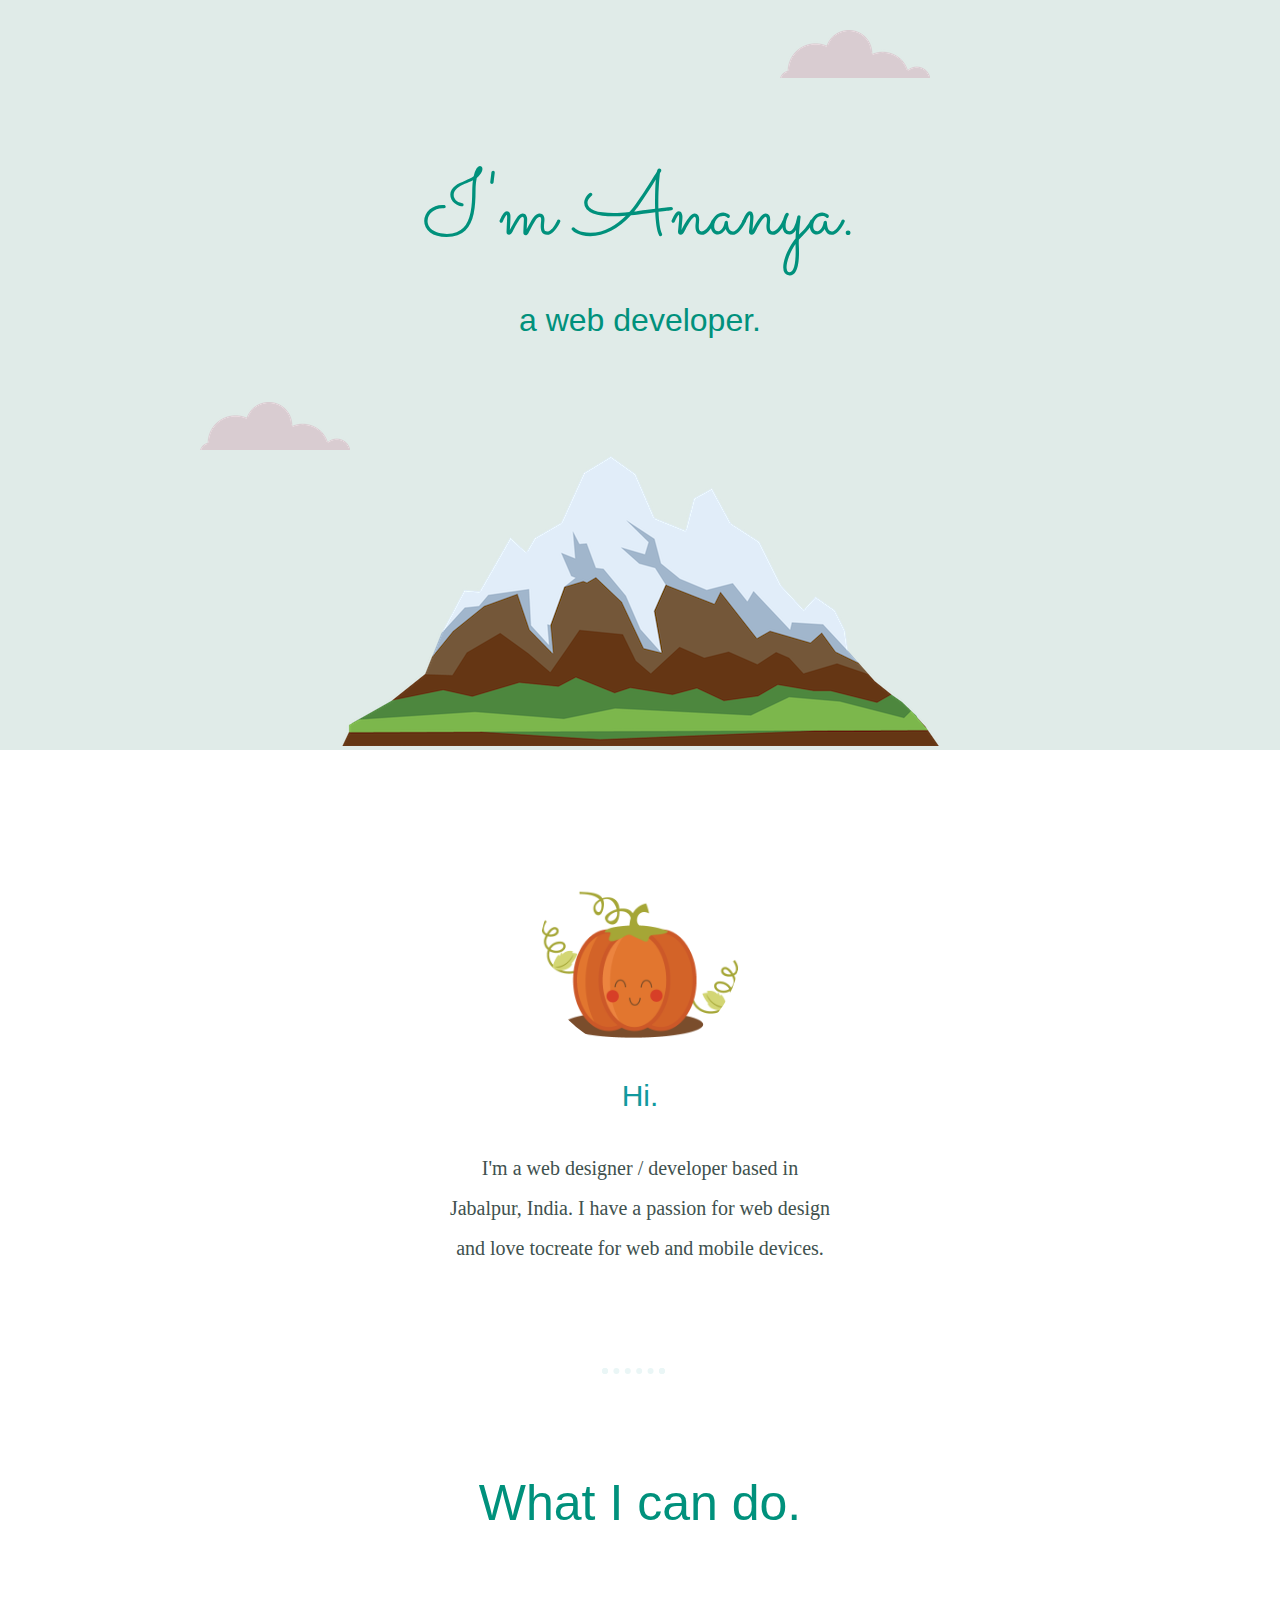
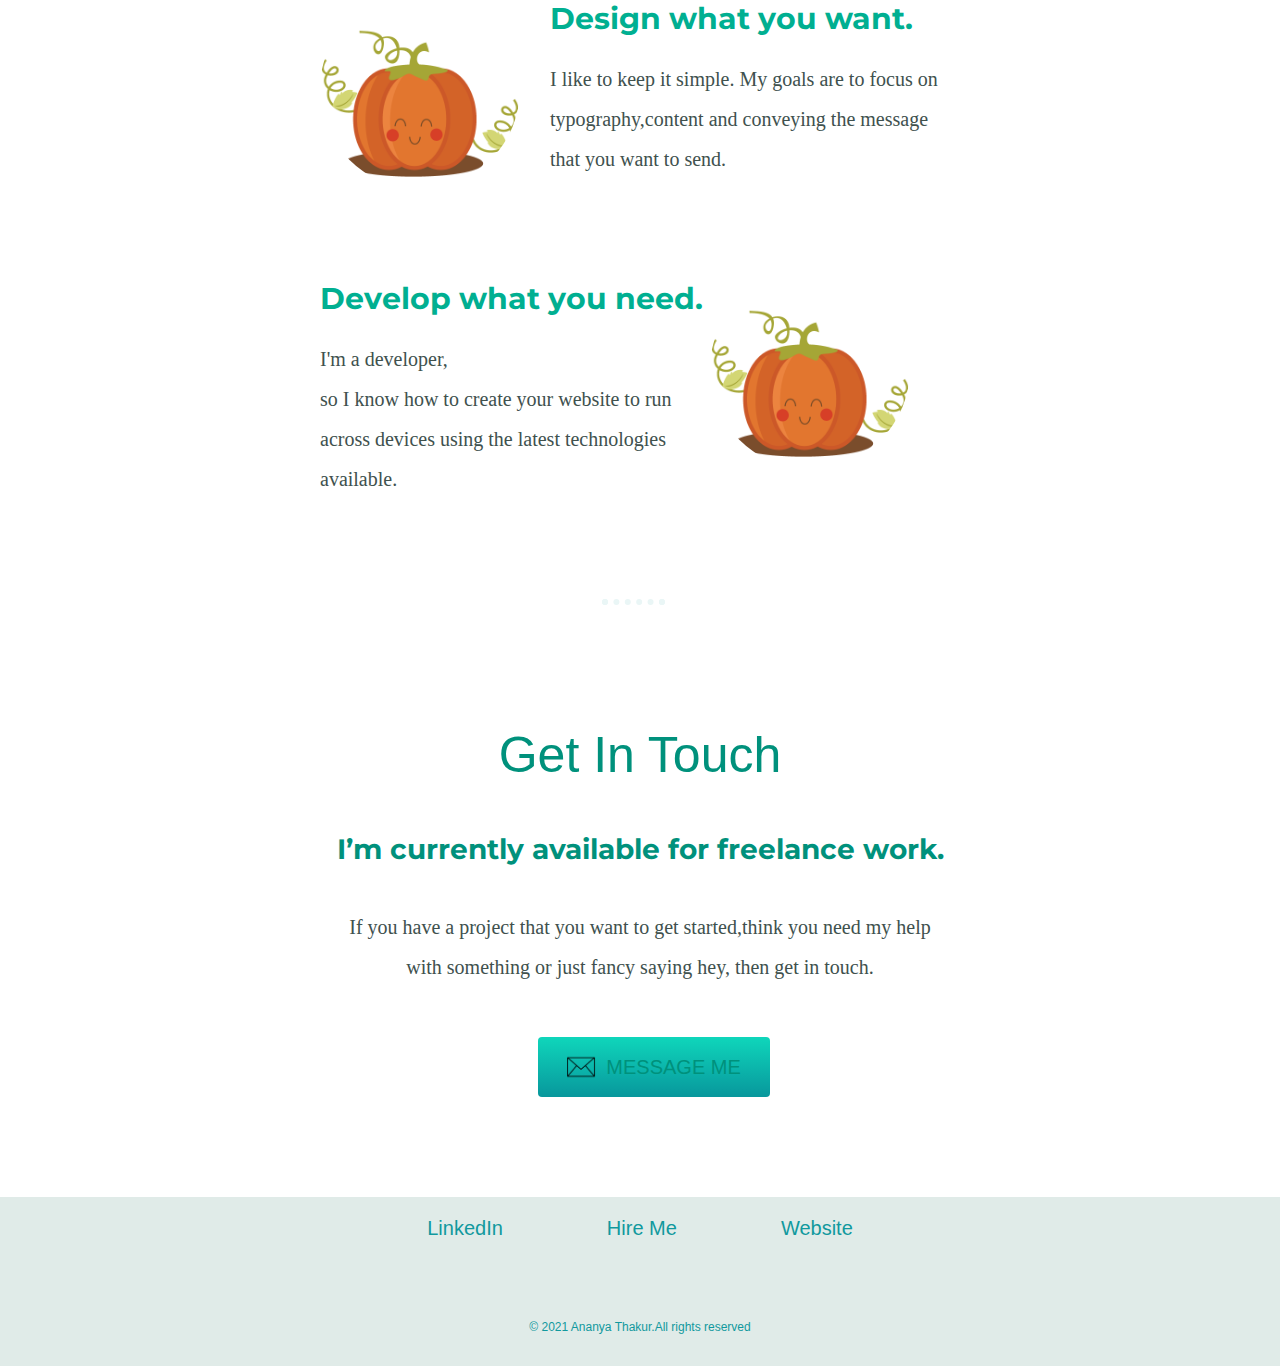
<file: index.html>
<!DOCTYPE html>
<html lang="en">

<head>

  <title>Ananya Thakur</title>
  <link rel="stylesheet" href="style.css">
  <link rel="icon" href="cartoons.png">
  <style>
    @import url('https://fonts.googleapis.com/css2?family=Great+Vibes&display=swap');
  </style>

  <style>
    @import url('https://fonts.googleapis.com/css2?family=Merriweather&family=Montserrat&family=Sacramento&display=swap');
  </style>

</head>

<body>

  <div class="top-container">
    <img src="cloud.png" class="cloud" alt="cloud-img">
    <h1>I'm Ananya.</h1>
    <p class="Developer">a web developer.</p>
    <img src="cloud.png" class="cloud2" alt="cloud-img">
    <br><img src="img.png" alt="img-img">
  </div>
  <div class="middle-container">
    <div class="profile">
      <img class="image-1" src="pumpkin.png" alt="icon-image">
      <h2>Hi.</h2>
      <p class="intro">I'm a web designer / developer based in Jabalpur, India. I have a passion for web design and love
        tocreate for web and mobile devices.</p>
    </div>
    <hr class="line">

    <div class="skills">
      <h4>What I can do.</h4>
      <div class="skill-row">
        <img class="images-2" src="pumpkin.png" alt="icon-image">
        <h3>Design what you want.</h3>
        <p class="font">I like to keep it simple. My goals are to focus on typography,content and conveying the message
          that you want to send.</p>
      </div>
      <div class="skill-row">
        <img class="images-3" src="pumpkin.png" alt="icon-image">
        <h3>Develop what you need.</h3>
        <p class="font">I'm a developer,
          <br>so I know how to create your website to run
          <br>across devices using the latest technologies available.
        </p>
      </div>
    </div>
    <hr class="line">

    <div class="contact-me">
      <h4>Get In Touch</h4>
      <h3 class="work">I’m currently available for freelance work.</h3>
      <p class="contact">If you have a project that you want to get started,think you need my help <br>with something or
        just fancy saying hey, then get in touch.</p>
      <a class="btn" href="mailto:ananyat9999@email.com"><img src="gmail.png" class="message">MESSAGE ME</a>
    </div>
  </div>


  <div class="bottom-container">
    <a class="footer-link" href="https://www.linkedin.com/in/ananya-thakur-321716173">LinkedIn</a>
    <a class="footer-link" href="mailto:ananyat9999@email.com">Hire Me</a>
    <a class="footer-link" href="https://ananya291.github.io/cv">Website</a>
    <p class="copyright">© 2021 Ananya Thakur.All rights reserved</p>
  </div>

  </div>

</body>

</html>
</file>
<file: style.css>
body{
  color: #40514E;
  margin:0;
  text-align: center;
  font-family: Georgia, 'Times New Roman', Times, serif;

}
h1{
  color: #00917c;
  margin-top:50px;
  font-family: 'Sacramento', cursive;
  font-size: 5.625rem;
  font-weight: normal;
}
.skill-row{
  text-align: left;
  width: 50%;
  margin: -10px auto 100px auto;
  line-height: 2;
  font-size: 20px;
}
.font{
  margin-top: -20px;
  font-family: Georgia, 'Times New Roman', Times, serif;

}
p{
  font-size: 20px;
}
h2{
  font-size: 30px;
  font-weight: lighter;
  color: #11999E;
  font-family: Arial, Helvetica, sans-serif;
  padding-bottom: 10px;
  
}
h3{
  font-size: 30px;
  color: #00af91;
  font-family: 'Montserrat', sans-serif;

}
h4{
  color: #00917c;
  font-size: 50px;
  font-family: Arial, Helvetica, sans-serif;
  font-weight: normal;
}
hr{
  border:dotted #EAF6F6 6px;
  border-bottom: none;
  width: 4%;
  margin:100px 47%;
  align-items: center;
} 
.intro{
  font-family: Georgia, 'Times New Roman', Times, serif;
  line-height:2;
  width:30%;
  margin:auto;
  font-size: 20px;
}
.image-1{
  border-radius: 50%;
  width:200px;
}
.images-2{
  border-radius: 50%;
  width:200px;
  float: left;
  margin-right: 30px;
  
}
.images-3{
  border-radius: 50%;
  width:200px;
  float: right;
  margin-right:50px;
}
.Developer{
  margin-top: -40px;
  font-size: 2rem;
  color:#00917c

}
.top-container{
  background-color:rgb(224, 235, 232) ;
  position: relative;
  padding-top: 100px;
}
.middle-container{
  margin: 100px 0;
}
.cloud{
  position:absolute;
  right:350px;
  top:30px;
  
}
.cloud2{
  position:absolute;
  left:200px;
  bottom: 300px;
}

.contact-me{
  line-height: 2;
  margin: 100px 0;
}
.work{
  margin-top: -50px;
  margin-bottom: 30px;
  font-size: 28px;
  color: #00917c;
}
.contact{
margin-top: 30px;
margin-bottom: 30px;
font-size: 20px;
font-family: Georgia, 'Times New Roman', Times, serif;
}
.message{
  width: 30px;
  padding-right: 10px;
  
}
.btn {
  display: flex;
  justify-content: center;
  align-items: center;
  width: 15%;
  margin-left: 42%;
  background: #0fd6bb;
  background-image: -webkit-linear-gradient(top, #0fd6bb, #08979c);
  background-image: -moz-linear-gradient(top, #0fd6bb, #08979c);
  background-image: -ms-linear-gradient(top, #0fd6bb, #08979c);
  background-image: -o-linear-gradient(top, #0fd6bb, #08979c);
  background-image: linear-gradient(to bottom, #0fd6bb, #08979c);
  -webkit-border-radius: 4;
  -moz-border-radius: 4;
  border-radius: 4px;
  font-family:Arial, Helvetica, sans-serif;
  color:#00917c ;
  font-size: 20px;
  padding: 10px 20px 10px 20px;
  text-decoration: none;
}

.btn:hover {
  background: #29baa4;
  background-image: -webkit-linear-gradient(top, #29baa4, #2da894);
  background-image: -moz-linear-gradient(top, #29baa4, #2da894);
  background-image: -ms-linear-gradient(top, #29baa4, #2da894);
  background-image: -o-linear-gradient(top, #29baa4, #2da894);
  background-image: linear-gradient(to bottom, #29baa4, #2da894);
  text-decoration: none;
}
.footer-link{
  color:#11999E;
}
a{
  font-family:Arial, Helvetica, sans-serif; 
  margin: 50px 50px;
  text-decoration: none;
  font-size: 20px;
}
a:hover{
  color:gray;
}
p{
  font-family: Arial, Helvetica, sans-serif;
}
.bottom-container{
  background-color:rgb(224, 235, 232);
  margin-top: 400px 0 40px;
  color:#11999E;
  padding: 20px 0 ;
}
.copyright{
  margin-top: 80px;
  font-size: 0.75rem;
  
}
</file>
